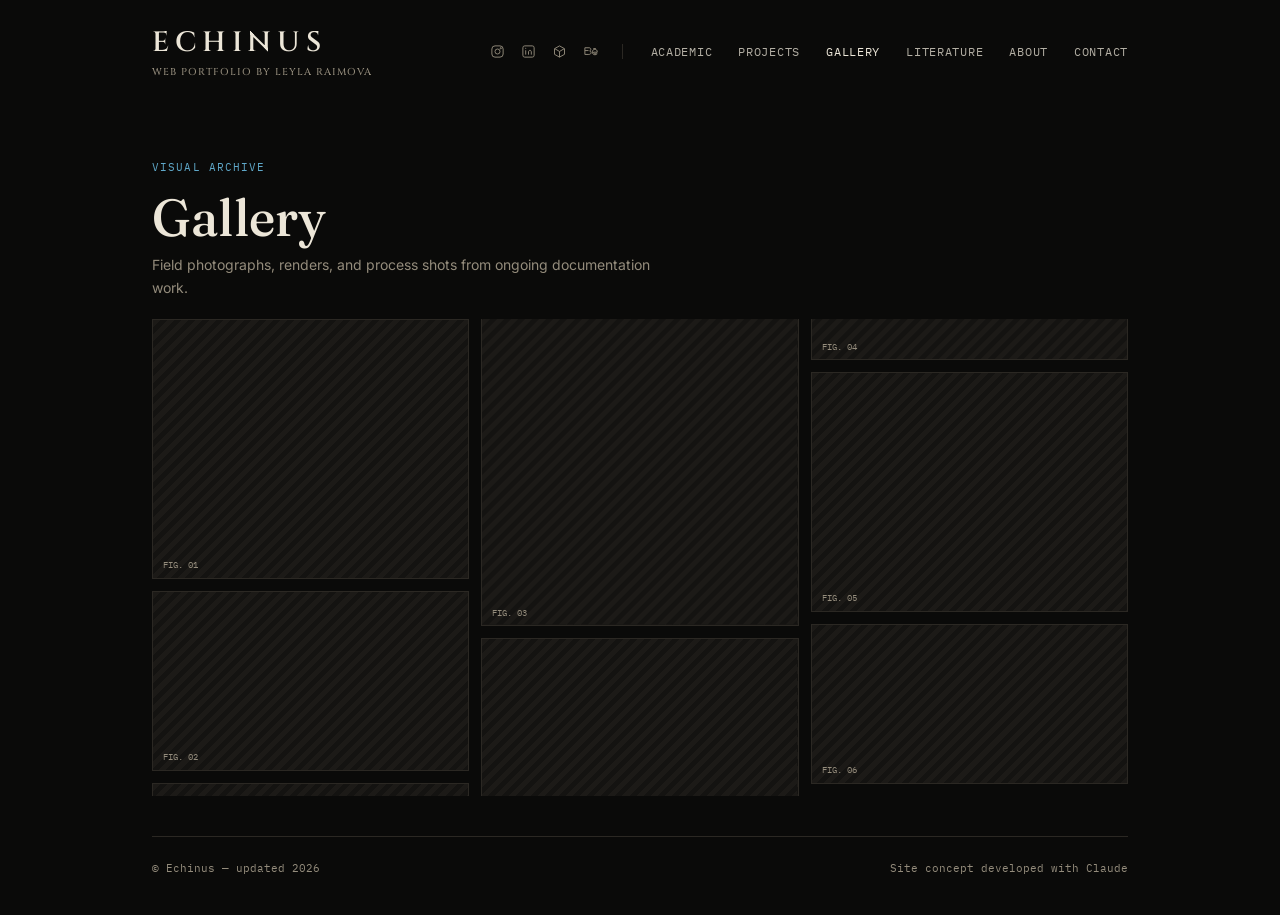
<file: gallery.html>
<!DOCTYPE html>
<html lang="en">
<head>
<meta charset="UTF-8">
<title>Gallery — Echinus</title>
<link rel="preconnect" href="https://fonts.googleapis.com">
<link rel="preconnect" href="https://fonts.gstatic.com" crossorigin>
<link href="https://fonts.googleapis.com/css2?family=Cinzel:wght@500;600&family=Fraunces:opsz,wght@9..144,400;9..144,500;9..144,600&family=Inter:wght@400;500&family=IBM+Plex+Mono:wght@400;500&display=swap" rel="stylesheet">
<link rel="stylesheet" href="assets/style.css">
</head>
<body>
<div class="wrap">

  <header>
    <div class="mark"><a href="index.html">ECHINUS</a><div class="mark-sub">Web portfolio by Leyla Raimova</div></div>
    <div class="header-right">
      <div class="socials">
        <a href="#" aria-label="Instagram" title="Instagram">
          <svg viewBox="0 0 24 24" fill="none" stroke="currentColor" stroke-width="1.5"><rect x="3" y="3" width="18" height="18" rx="5"/><circle cx="12" cy="12" r="4"/><circle cx="17.2" cy="6.8" r="1"/></svg>
        </a>
        <a href="https://www.linkedin.com/in/leyla-raimova-897267383/" target="_blank" rel="noopener" aria-label="LinkedIn" title="LinkedIn">
          <svg viewBox="0 0 24 24" fill="none" stroke="currentColor" stroke-width="1.5"><rect x="3" y="3" width="18" height="18" rx="3"/><line x1="7.5" y1="10" x2="7.5" y2="17"/><circle cx="7.5" cy="6.8" r="0.9" fill="currentColor" stroke="none"/><path d="M12 17v-4.2c0-1.6 1-2.6 2.4-2.6 1.4 0 2.1 1 2.1 2.6V17"/></svg>
        </a>
        <a href="https://sketchfab.com/bergitte-silver" target="_blank" rel="noopener" aria-label="Sketchfab" title="Sketchfab">
          <svg viewBox="0 0 24 24" fill="none" stroke="currentColor" stroke-width="1.5"><path d="M12 3l8 4.5v9L12 21l-8-4.5v-9L12 3z"/><path d="M4.5 7.5L12 12l7.5-4.5"/><line x1="12" y1="12" x2="12" y2="21"/></svg>
        </a>
        <a href="https://www.behance.net/24d8cde8" target="_blank" rel="noopener" aria-label="Behance" title="Behance">
          <svg viewBox="0 0 24 24" fill="none" stroke="currentColor" stroke-width="1.5"><path d="M3 6h6.5c1.8 0 3 1 3 2.6 0 1.3-.8 2.1-1.8 2.4 1.3.3 2.2 1.2 2.2 2.7 0 1.9-1.5 3-3.6 3H3V6z"/><line x1="3" y1="10.5" x2="8.8" y2="10.5"/><path d="M15 12.5c0-2.3 1.6-4 4-4s3.8 1.6 3.8 4v.6h-6.2c.1 1.5 1.1 2.4 2.5 2.4 1 0 1.7-.4 2.1-1.1l1.5.9c-.7 1.2-2 1.9-3.6 1.9-2.5 0-4.1-1.7-4.1-4.2v-.5z"/><line x1="16.5" y1="7.3" x2="20.5" y2="7.3"/></svg>
        </a>
      </div>
      <nav>
        <a href="index.html#academic">Academic</a>
        <a href="index.html#projects">Projects</a>
        <a href="gallery.html" class="active">Gallery</a>
        <a href="#">Literature</a>
        <a href="#">About</a>
        <a href="#">Contact</a>
      </nav>
    </div>
  </header>

  <div class="page-hero">
    <div class="section-label">Visual archive</div>
    <h1>Gallery</h1>
    <p>Field photographs, renders, and process shots from ongoing documentation work.</p>
  </div>

  <div class="masonry">
    <!-- Replace each placeholder below with <img src="assets/gallery/yourfile.jpg" alt="..."> once you have real photos -->
    <div class="g-placeholder" style="height:260px;"><span>FIG. 01</span></div>
    <div class="g-placeholder" style="height:180px;"><span>FIG. 02</span></div>
    <div class="g-placeholder" style="height:320px;"><span>FIG. 03</span></div>
    <div class="g-placeholder" style="height:200px;"><span>FIG. 04</span></div>
    <div class="g-placeholder" style="height:240px;"><span>FIG. 05</span></div>
    <div class="g-placeholder" style="height:160px;"><span>FIG. 06</span></div>
  </div>

  <footer>
    <span>© Echinus — updated 2026</span>
    <span>Site concept developed with Claude</span>
  </footer>

</div>
</body>
</html>
</file>
<file: assets/style.css>
:root{
  --bg:#0A0A09;
  --panel:#141311;
  --panel-2:#1B1916;
  --ink:#ECE6D8;
  --ink-soft:#948C7C;
  --ember:#D98A4B;
  --scan:#5FA8C9;
  --rule:#2B2823;
}
*{box-sizing:border-box;margin:0;padding:0;}
body{background:var(--bg);color:var(--ink);font-family:'Inter',sans-serif;}
.wrap{max-width:1040px;margin:0 auto;padding:0 32px;}

header{display:flex;justify-content:space-between;align-items:center;padding:26px 0;flex-wrap:wrap;gap:16px;}
.mark{font-family:'Cinzel',serif;font-weight:600;font-size:28px;letter-spacing:.2em;text-transform:uppercase;color:var(--ink);line-height:1.2;}
.mark a{color:inherit;text-decoration:none;}
.mark-sub{font-family:'Cinzel',serif;font-weight:500;font-size:10px;letter-spacing:.1em;text-transform:uppercase;color:var(--ink-soft);margin-top:6px;}
.header-right{display:flex;align-items:center;gap:28px;}
.socials{display:flex;align-items:center;gap:16px;padding-right:24px;border-right:1px solid var(--rule);}
.socials a{color:var(--ink-soft);display:flex;}
.socials a:hover{color:var(--ember);}
.socials svg{width:15px;height:15px;}
nav{display:flex;gap:26px;font-family:'IBM Plex Mono',monospace;font-size:12px;letter-spacing:.06em;text-transform:uppercase;}
nav a{color:var(--ink);text-decoration:none;opacity:.75;}
nav a:hover, nav a.active{opacity:1;}

.hero{
  position:relative;height:70vh;min-height:440px;border-radius:2px;overflow:hidden;
  background:
    linear-gradient(180deg, rgba(10,10,9,.35) 0%, rgba(10,10,9,.97) 100%),
    url('https://commons.wikimedia.org/wiki/Special:FilePath/Roman_geometric_mosaic.jpg');
  background-size:cover;background-position:center;
  display:flex;align-items:flex-end;padding:36px;
}
.hero-meta{font-family:'IBM Plex Mono',monospace;font-size:11px;letter-spacing:.1em;color:var(--ember);text-transform:uppercase;margin-bottom:10px;}
.hero h1{font-family:'Fraunces',serif;font-weight:500;font-size:clamp(30px,5vw,52px);line-height:1.05;max-width:640px;}
.hero p{font-size:14px;color:var(--ink-soft);margin-top:10px;max-width:480px;line-height:1.6;}

.page-hero{padding:56px 0 20px;}
.page-hero h1{font-family:'Fraunces',serif;font-weight:500;font-size:clamp(30px,5vw,52px);line-height:1.05;}
.page-hero p{font-size:14px;color:var(--ink-soft);margin-top:10px;max-width:520px;line-height:1.6;}

.palette{display:flex;gap:0;margin-top:22px;border:1px solid var(--rule);width:fit-content;}
.swatch{width:46px;height:46px;display:flex;align-items:flex-end;justify-content:center;padding-bottom:5px;}
.swatch span{font-family:'IBM Plex Mono',monospace;font-size:8px;color:rgba(0,0,0,.55);}

.section{padding:56px 0;border-top:1px solid var(--rule);}
.section-label{font-family:'IBM Plex Mono',monospace;font-size:11px;letter-spacing:.1em;text-transform:uppercase;color:var(--scan);margin-bottom:16px;}
.section-title{font-family:'Fraunces',serif;font-weight:500;font-size:34px;margin-bottom:26px;}

.viewer-panel{background:var(--panel);border:1px solid var(--rule);border-radius:2px;padding:2px;}
model-viewer{width:100%;height:420px;--poster-color:transparent;background:var(--panel-2);}
.viewer-hint{display:flex;justify-content:space-between;padding:10px 14px;font-family:'IBM Plex Mono',monospace;font-size:10px;color:var(--ink-soft);letter-spacing:.05em;text-transform:uppercase;}

.gallery{display:grid;grid-template-columns:repeat(4,1fr);gap:2px;margin-top:20px;}
.g-item{aspect-ratio:1;background:repeating-linear-gradient(135deg, #1c1a17 0 5px, #141311 5px 10px);position:relative;}
.g-item span{position:absolute;bottom:6px;left:8px;font-family:'IBM Plex Mono',monospace;font-size:9px;color:var(--ink-soft);}

.narrative{font-family:'Fraunces',serif;font-style:italic;font-weight:400;font-size:18px;line-height:1.75;color:var(--ink);max-width:640px;margin-top:26px;}

.academic-list{border-top:1px solid var(--rule);}
.academic-row{display:grid;grid-template-columns:70px 1fr auto;gap:18px;align-items:baseline;padding:16px 0;border-bottom:1px solid var(--rule);}
.academic-row .a-year{font-family:'IBM Plex Mono',monospace;font-size:12px;color:var(--ink-soft);}
.academic-row .a-title{font-family:'Fraunces',serif;font-size:17px;font-weight:500;}
.academic-row .a-title span{display:block;font-family:'Inter',sans-serif;font-size:12.5px;font-weight:400;color:var(--ink-soft);margin-top:3px;}
.academic-row .a-tag{font-family:'IBM Plex Mono',monospace;font-size:10px;letter-spacing:.06em;text-transform:uppercase;color:var(--scan);white-space:nowrap;align-self:center;}

.masonry{columns:3;column-gap:12px;padding-bottom:40px;}
.masonry img{width:100%;display:block;margin-bottom:12px;border:1px solid var(--rule);}
.masonry .g-placeholder{width:100%;margin-bottom:12px;border:1px solid var(--rule);background:repeating-linear-gradient(135deg, #1c1a17 0 5px, #141311 5px 10px);position:relative;}
.masonry .g-placeholder span{position:absolute;bottom:8px;left:10px;font-family:'IBM Plex Mono',monospace;font-size:9px;color:var(--ink-soft);}

footer{padding:24px 0 40px;border-top:1px solid var(--rule);display:flex;justify-content:space-between;gap:16px;font-family:'IBM Plex Mono',monospace;font-size:11px;color:var(--ink-soft);flex-wrap:wrap;}
</file>
